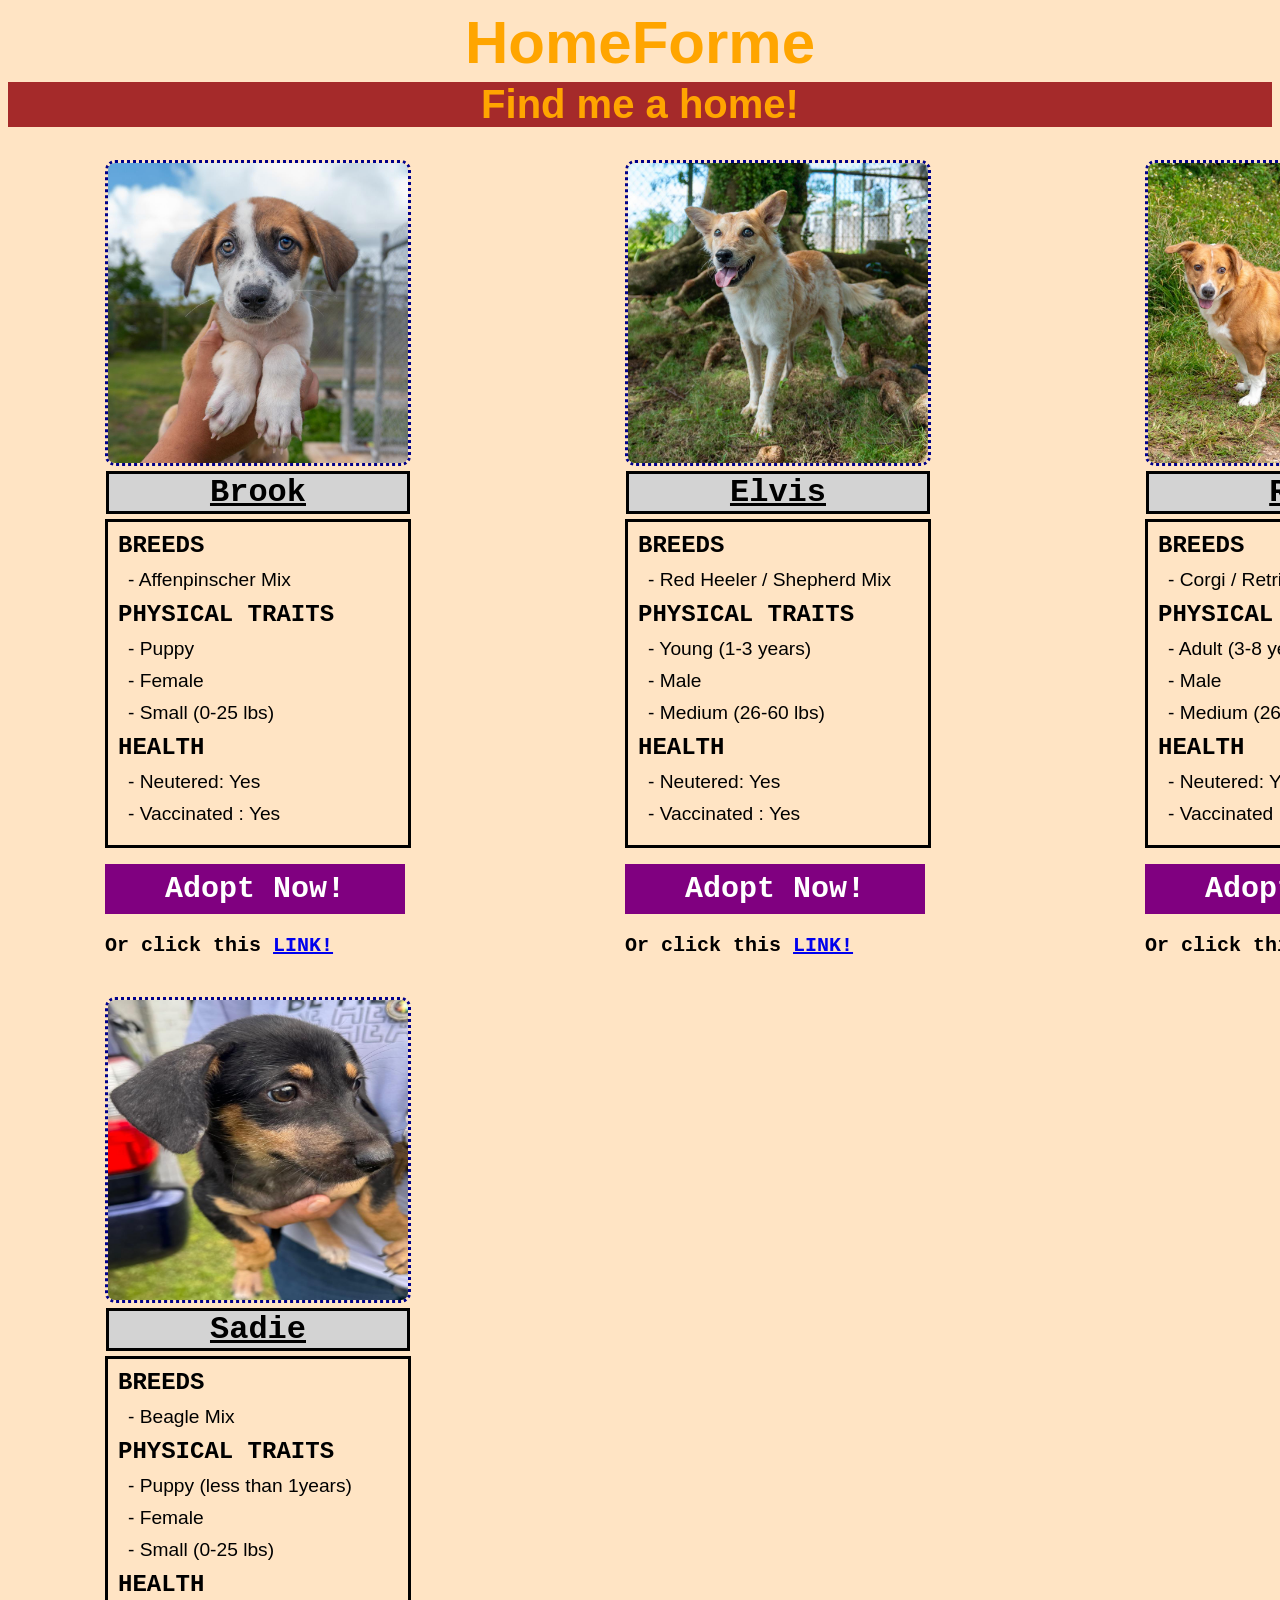
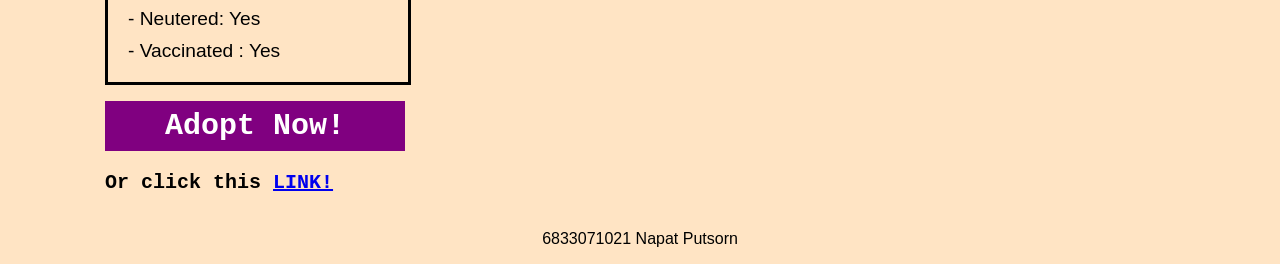
<file: index.html>
<!doctype html>
<html lang="en">
    <head>
        <meta charset="UTF-8" />
        <title>HomeForMe</title>
        <link rel="stylesheet" href="style/index.css" />
    </head>
    <body>
        <h1>HomeForme</h1>
        <h2>Find me a home! </h2>
        <div class="dog-gallery">
            <div>
                <img src="image/Brook.jpg" />
                <h3 class="petName">Brook</h3>
                <dl class="dog_description">
                    <dt>BREEDS</dt>
                    <dd>- Affenpinscher Mix</dd>
                    <dt>PHYSICAL TRAITS</dt>
                    <dd>- Puppy</dd>
                    <dd>- Female</dd>
                    <dd>- Small (0-25 lbs)</dd>
                    <dt>HEALTH</dt>
                    <dd>- Neutered: Yes</dd>
                    <dd>- Vaccinated : Yes</dd>
                </dl>
                <button class="adoptButton" type="button" onclick="window.location.href='adoptme.html'">Adopt Now!</button>
                <p class="buttonAlt">Or click this <a href="adoptme.html"> LINK!</a></p>
            </div>
            <div>
                <img src="image/Elvis.jpg" />
                <h3 class="petName">Elvis</h3>
                <dl class="dog_description">
                    <dt>BREEDS</dt>
                    <dd>- Red Heeler / Shepherd Mix</dd>
                    <dt>PHYSICAL TRAITS</dt>
                    <dd>- Young (1-3 years)</dd>
                    <dd>- Male</dd>
                    <dd>- Medium (26-60 lbs)</dd>
                    <dt>HEALTH</dt>
                    <dd>- Neutered: Yes</dd>
                    <dd>- Vaccinated : Yes</dd>
                </dl>
                <button class="adoptButton" type="button" onclick="window.location.href='adoptme.html'">Adopt Now!</button>
                <p class="buttonAlt">Or click this <a href="adoptme.html"> LINK!</a></p>
            </div>
            <div>
                <img src="image/Red.jpg" />
                <h3 class="petName">Red</h3>
                <dl class="dog_description">
                    <dt>BREEDS</dt>
                    <dd>- Corgi / Retriever Mix</dd>
                    <dt>PHYSICAL TRAITS</dt>
                    <dd>- Adult (3-8 years)</dd>
                    <dd>- Male</dd>
                    <dd>- Medium (26-60 lbs)</dd>
                    <dt>HEALTH</dt>
                    <dd>- Neutered: Yes</dd>
                    <dd>- Vaccinated : Yes</dd>
                </dl>
                <button class="adoptButton" type="button" onclick="window.location.href='adoptme.html'">Adopt Now!</button>
                <p class="buttonAlt">Or click this <a href="adoptme.html"> LINK!</a></p>
            </div>

            <div>
                <img src="image/Sadie.jpg" />
                <h3 class="petName">Sadie</h3>
                <dl class="dog_description">
                    <dt>BREEDS</dt>
                    <dd>- Beagle Mix</dd>
                    <dt>PHYSICAL TRAITS</dt>
                    <dd>- Puppy (less than 1years)</dd>
                    <dd>- Female</dd>
                    <dd>- Small (0-25 lbs)</dd>
                    <dt>HEALTH</dt>
                    <dd>- Neutered: Yes</dd>
                    <dd>- Vaccinated : Yes</dd>
                </dl>
                <button class="adoptButton" type="button" onclick="window.location.href='adoptme.html'">Adopt Now!</button>
                <p class="buttonAlt">Or click this <a href="adoptme.html"> LINK!</a></p>
            </div>
        </div>
    <p style="text-align: center; size: 40px;"> 6833071021 Napat Putsorn</p>
    </body>
</html>
</file>
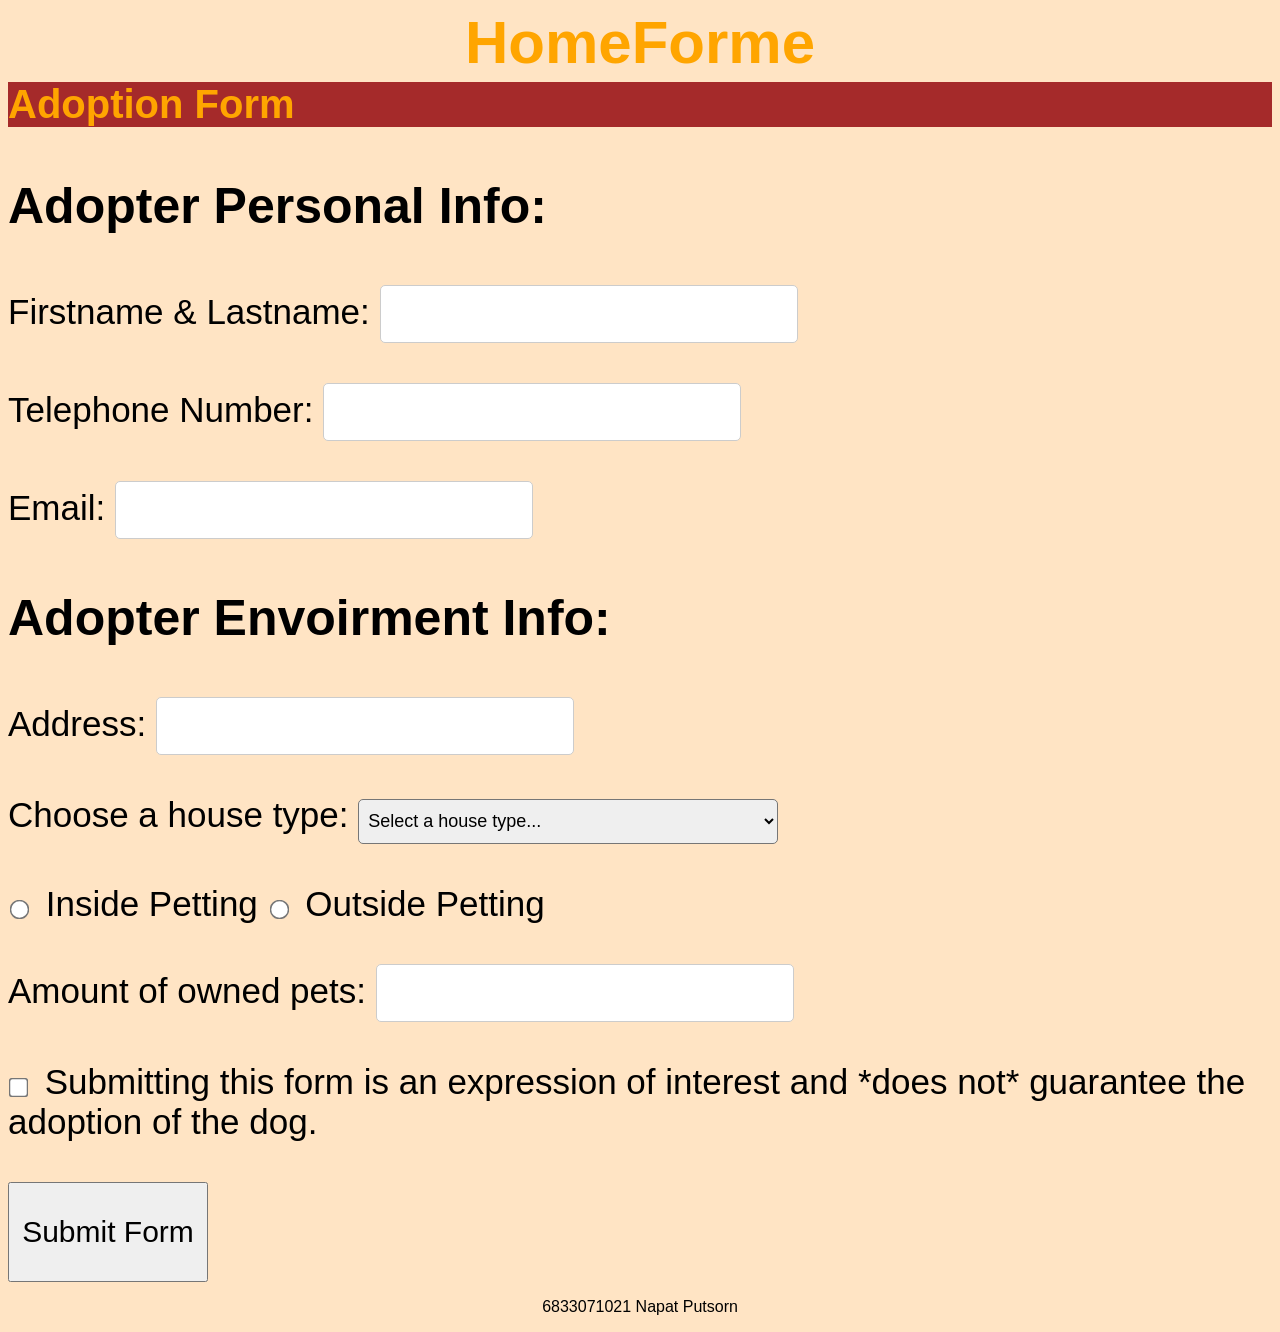
<file: adoptme.html>
<!doctype html>
<html lang="en">
    <head>
        <meta charset="UTF-8" />
        <title>AdoptMe</title>
        <link rel="stylesheet" href="style/index.css" />
        <script src="adoptme.js"></script>
    </head>
    <body>
        <h1>HomeForme</h1>
        <h2 style="text-align: left">Adoption Form</h2>
        <form id="adoptform" onsubmit="return validateAndSubmit()">
            <h3 class="adoptHead" style="font-size: 50px">Adopter Personal Info:</h3>
            <label for="names">Firstname & Lastname: </label>
            <input type="text" id="names" name="names" required /><br /><br />
            <label for="tel">Telephone Number: </label>
            <input type="tel" id="tel" name="tel" required /> <br />
            <br />
            <label for="email">Email: </label>
            <input type="email" id="email" name="email" />

            <h3 class="adoptHeader" style="font-size: 50px">Adopter Envoirment Info:</h3>
            <label for="address">Address: </label>
            <input type="text" id="address" name="address" /><br /><br />

            <label for="houseType">Choose a house type:</label>
            <select id="houseType" name="houseType" >
                <option value="" disabled selected>Select a house type...</option>
                <option value="gardenHouse">Garden House</option>
                <option value="singleHouse">Single House</option>
                <option value="townHouse">TownHouse</option>
                <option value="apartment">Condominium/Apartment</option>
            </select>
            <br /><br />
            <input
                class="pettingType"
                name="petting"
                type="radio"
                style="transform: scale(1.5); margin-right: 10px"
                value="inpetting" />
            <label for="petting">Inside Petting</label>
            <input
                class="pettingType"
                name="petting"
                type="radio"
                style="transform: scale(1.5); margin-right: 10px"
                value="outpetting" />
            <label for="petting"> Outside Petting</label> <br /><br />
            <label for="amount">Amount of owned pets: </label>
            <input type="number" id="amount" name="amount" required /><br /><br />
            <input id="interestCheck" type="checkbox" style="transform: scale(1.5); margin-right: 10px" /> Submitting
            this form is an expression of interest and *does not* guarantee the adoption of the dog.

            <br /><br />
            <input
                type="submit"
                style="width: 200px; height: 100px; font-size: 30px; padding: 10px 0; cursor: pointer"
                value="Submit Form" />
        </form>
        <p style="text-align: center; size: 40px">6833071021 Napat Putsorn</p>
    </body>
</html>
</file>
<file: style/index.css>
body {
  font-family: Arial, Helvetica, sans-serif;
  background-color: bisque;
}

h1 {
  text-align: center;
  font-size: 60px;
  margin: 5px;
  color: orange;
  background-color: bisque;
}

h2 {
  text-align: center;
  margin-top: 5px;
  font-size: 40px;
  color: orange;
  background-color: brown;
}

.dog-gallery {
  display: grid;
  grid-template-columns: repeat(3, 500px); /* 2 columns */
  gap: 20px; /* space between photos */
  justify-items: center;
}

.dog-gallery img {
  width: 300px;
  height: 300px;
  border: dotted;
  border-radius: 10px;
  color: darkblue;
}

.petName {
  margin: 1px;
  border: solid;
  font-size: xx-large;
  font-family: "Courier New", Courier, monospace;
  font-weight: bold;
  text-decoration-line: underline;
  text-decoration-style: solid;
  text-align: center;
  background-color: lightgrey;
}
.dog_description {
  margin-top: 5px;
  border: solid;
  padding: 10px;
}
dt {
  font-size: x-large;
  font-family: "Courier New", Courier, monospace;
  font-weight: bold;
}

dd {
  font-size: larger;
  font-family: Arial, Helvetica, sans-serif;
  margin: 10px;
}

.adoptButton {
  width: 300px;
  height: 50px;
  font-size: 30px;
  font-family: "Courier New", Courier, monospace;
  font-weight: bold;
  color: white;
  background-color: purple;
  border: 2px solid purple;
  transition-duration: 0.4s;
  cursor: pointer;
}

.adoptButton:hover{
  background-color: white;
  color: black;
  
}

.buttonAlt{
  font-size: 20px;
  font-family: "Courier New", Courier, monospace;
  font-weight: bold;
}

#adoptform{
  font-size: 35px;
}

input[type="text"],
input[type="email"],
input[type="tel"],
input[type="number"]{
  width: 400px;       /* controls horizontal size */
  height: 40px;       /* controls vertical size */
  font-size: 30px;    /* makes the text inside larger */
  padding: 8px;       /* adds space inside the box */
  border-radius: 5px; /* optional: rounded corners */
  border: 1px solid #ccc;
}

select {
  width: 420px;
  height: 45px;
  font-size: 18px;
  padding: 5px;
  border-radius: 5px;
}
</file>
